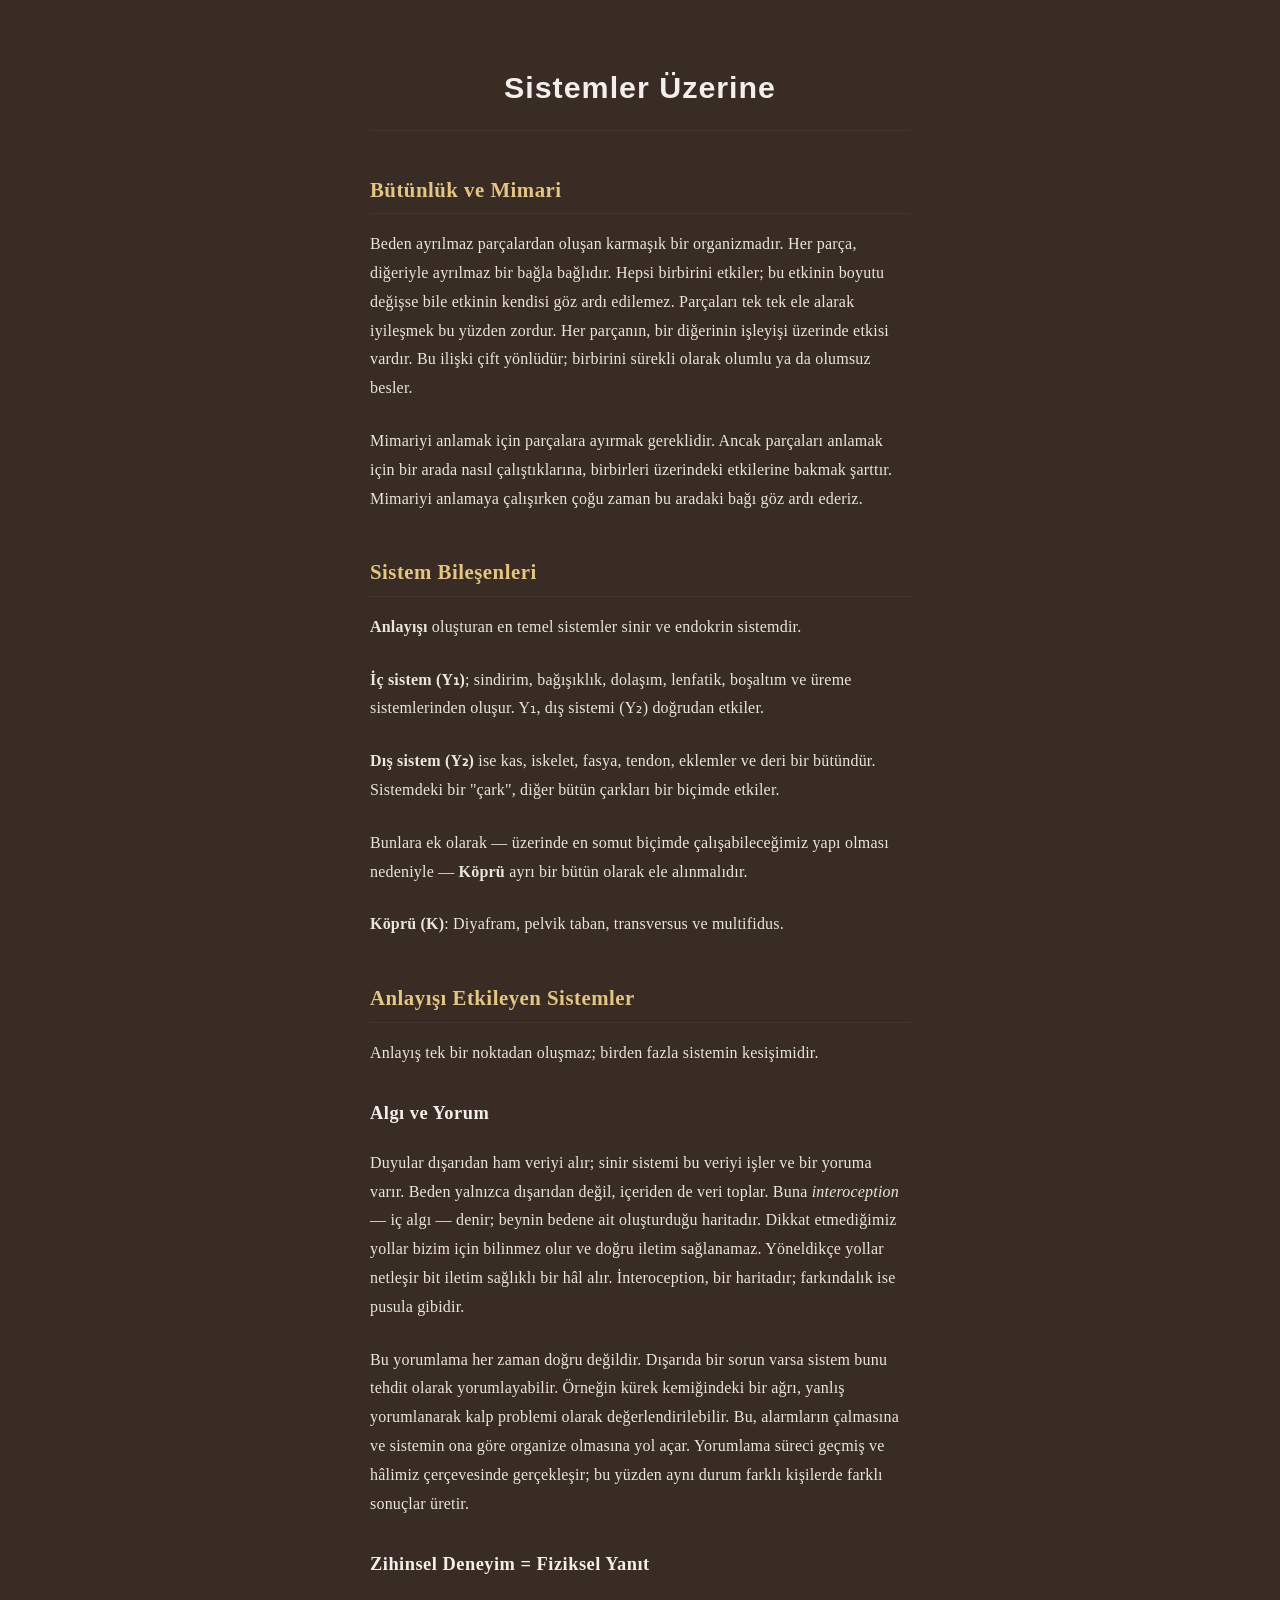
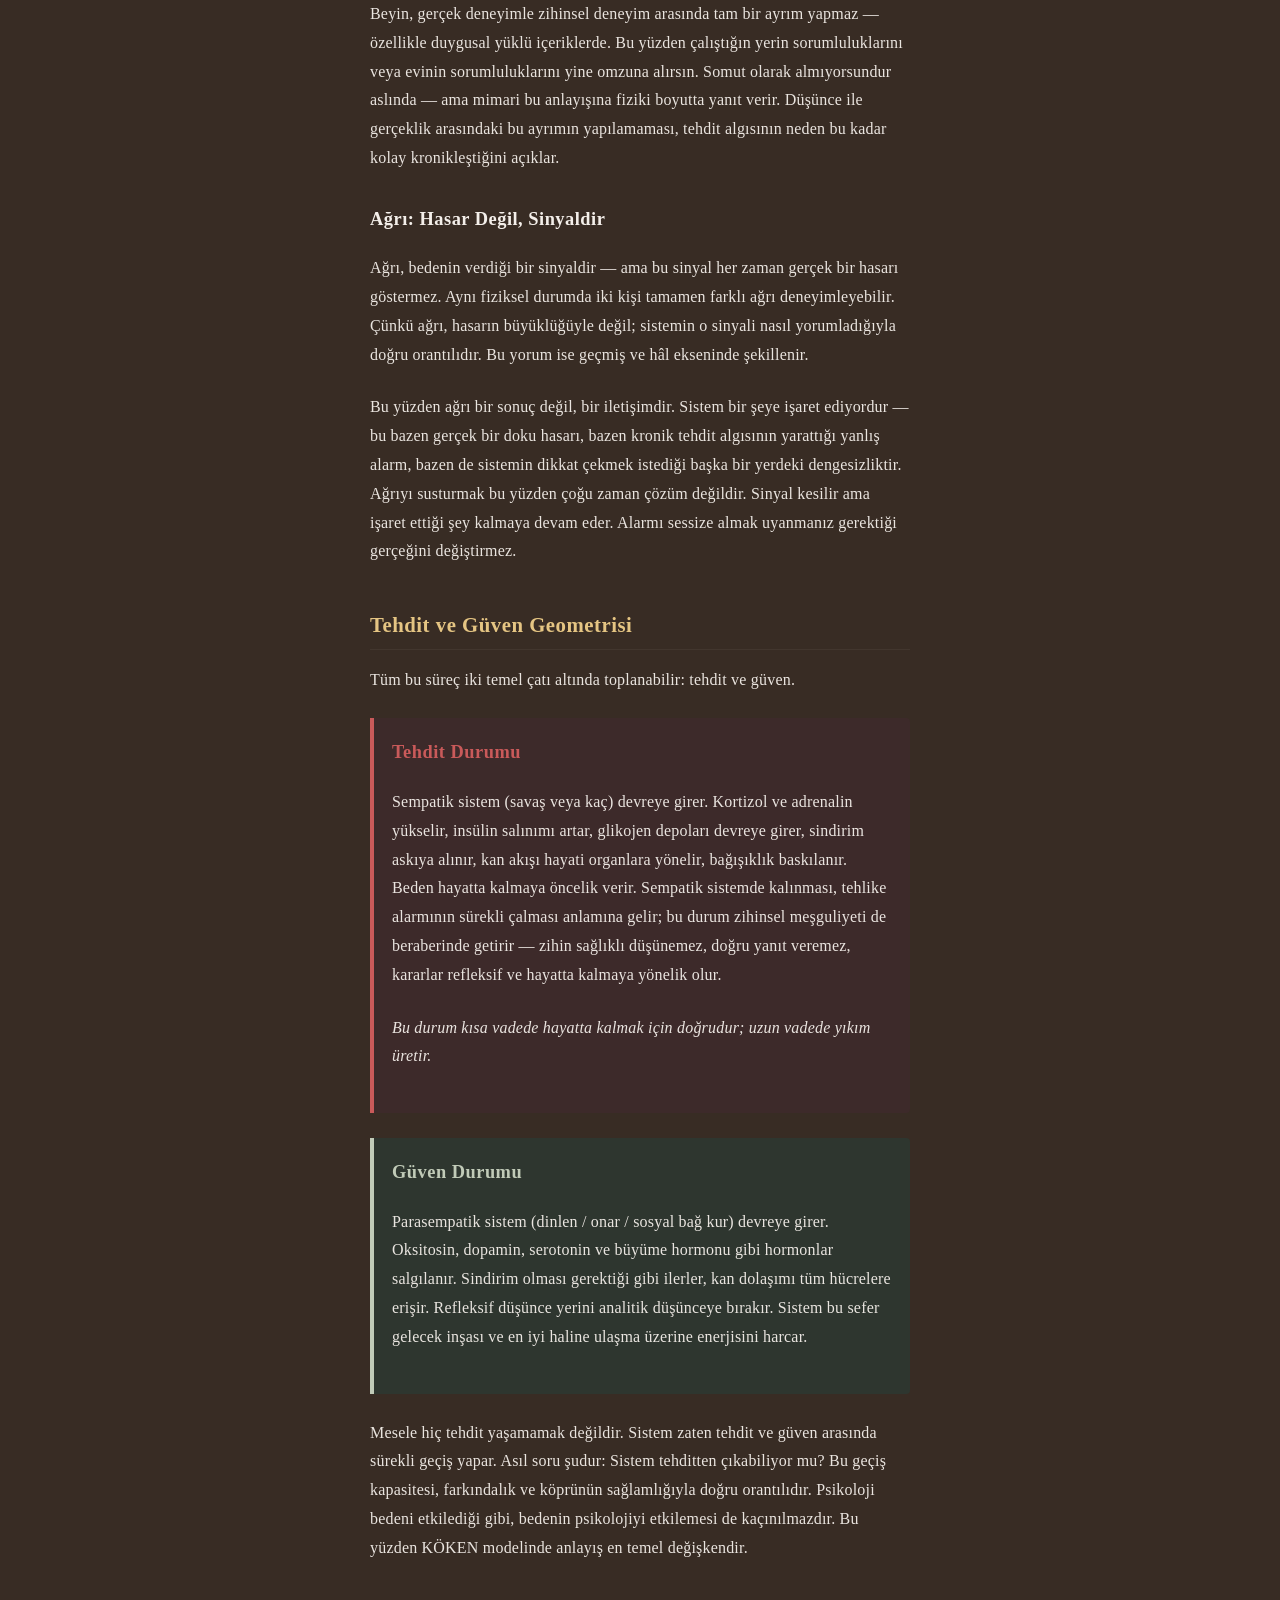
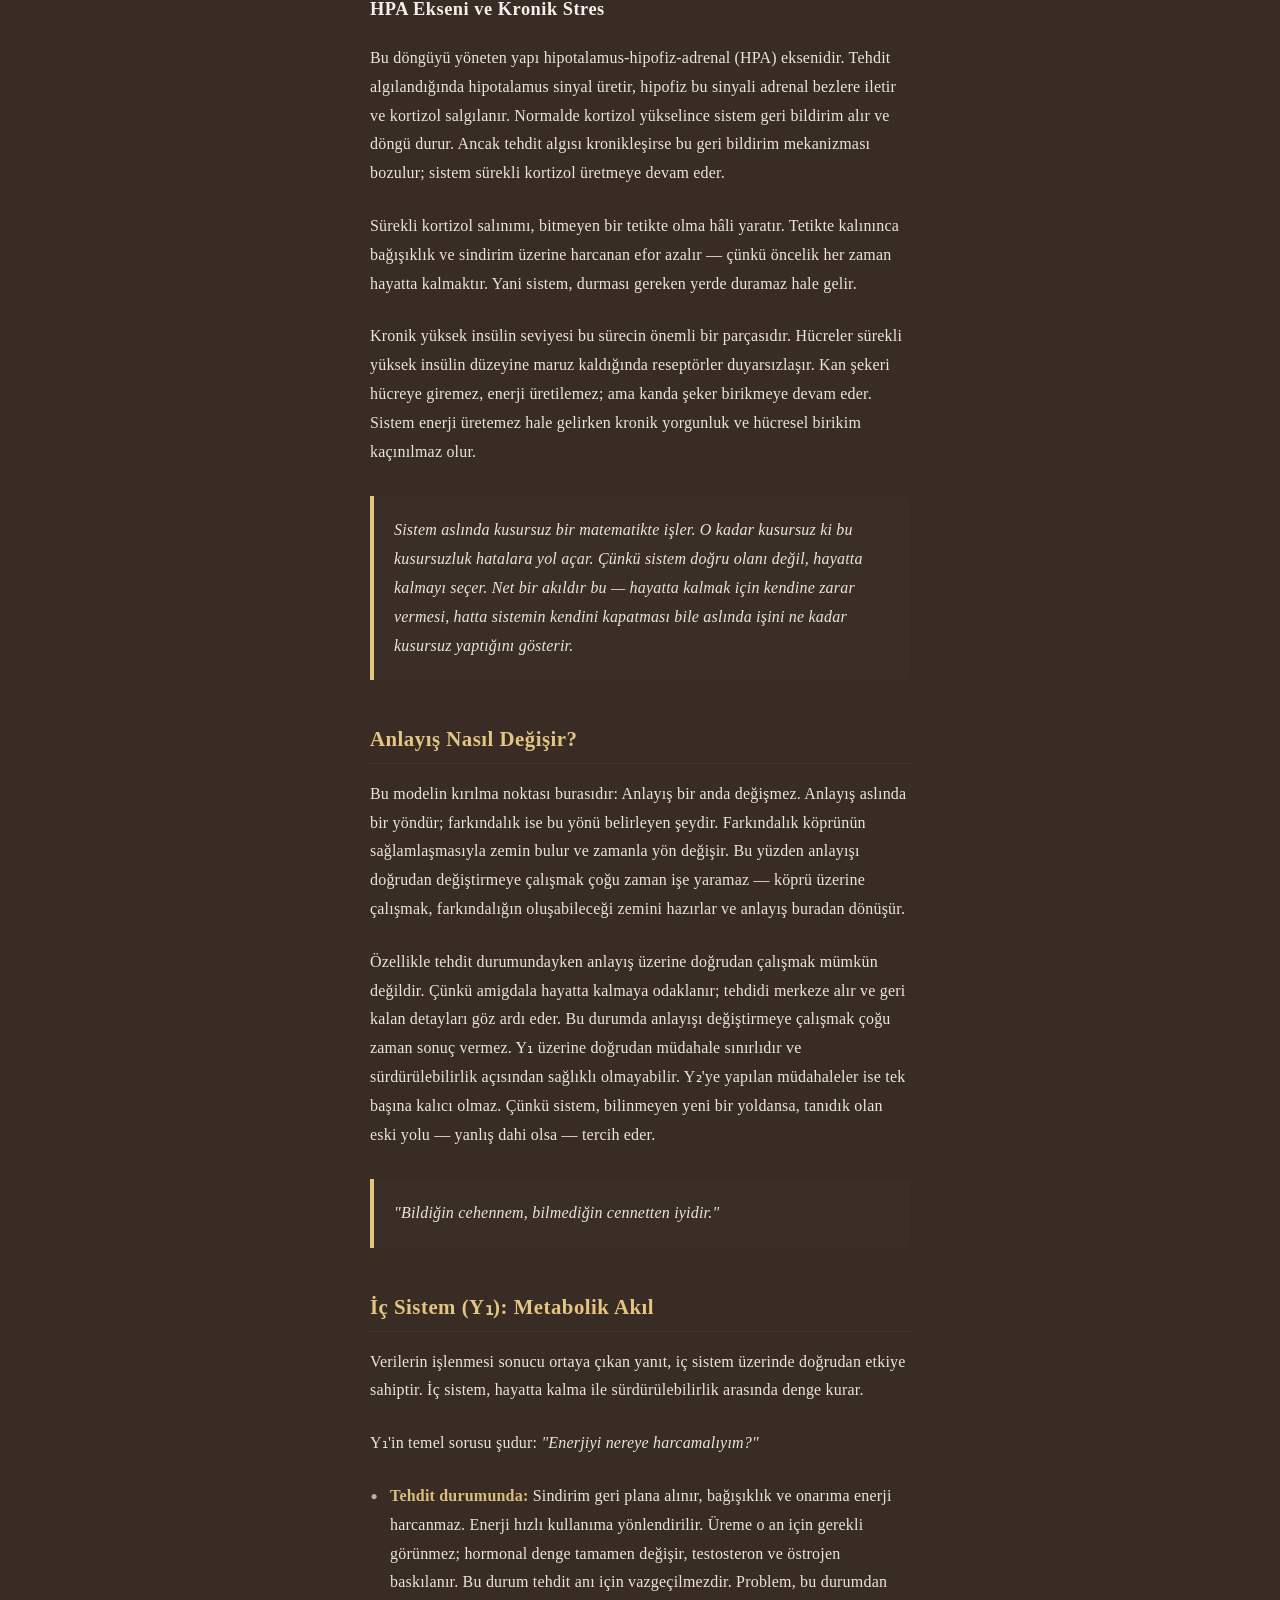
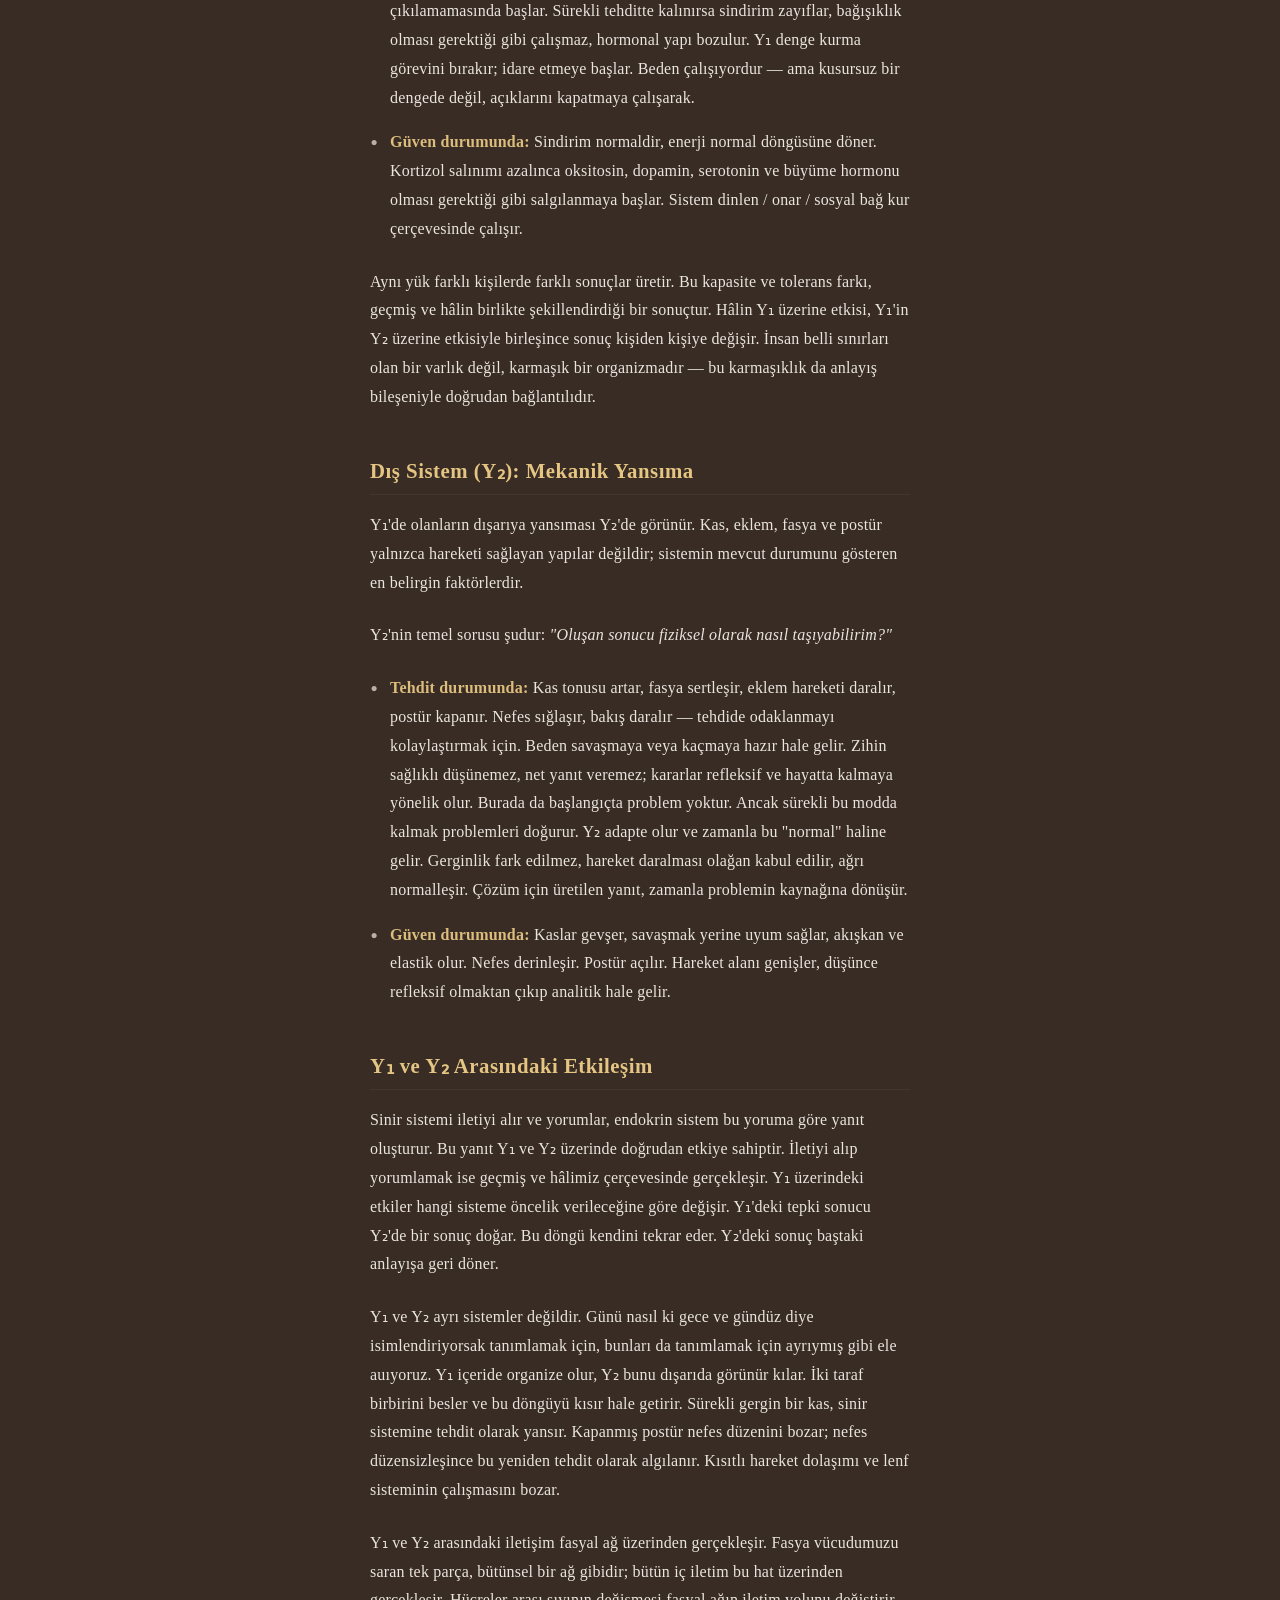
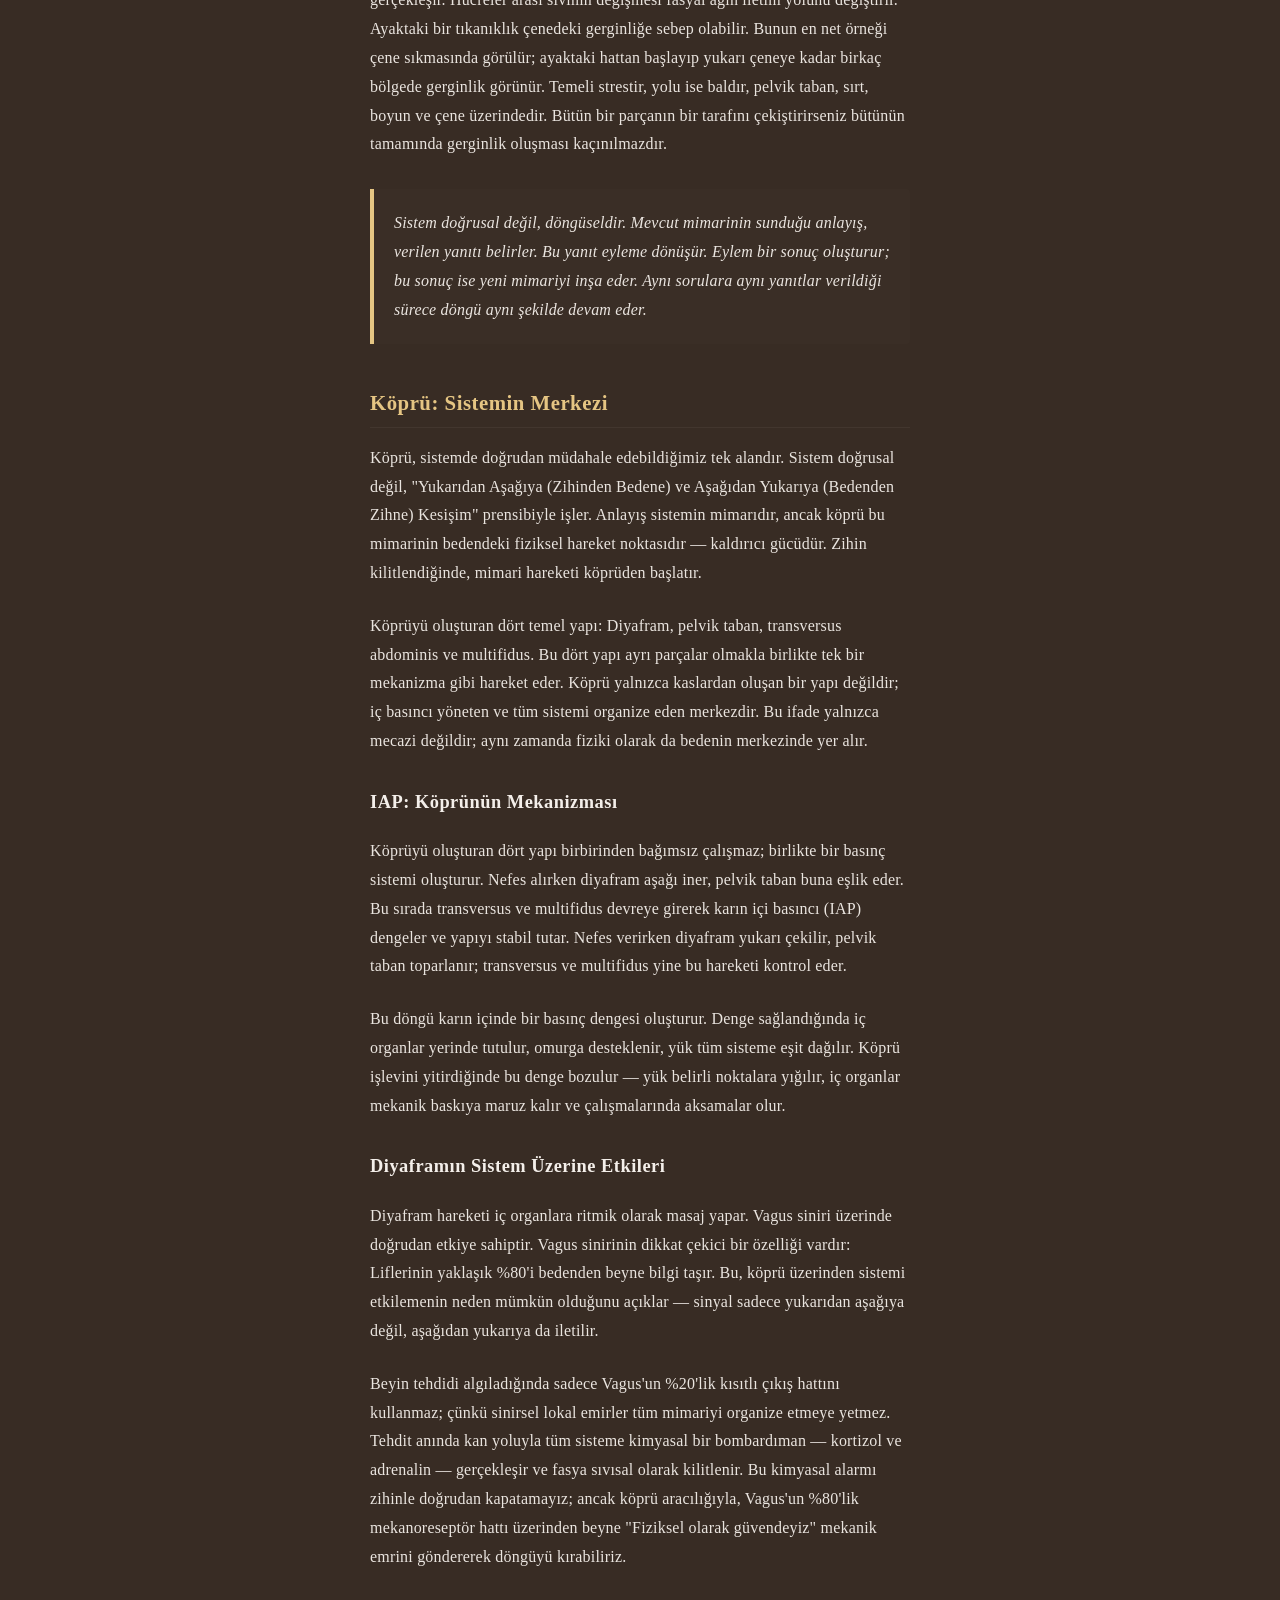
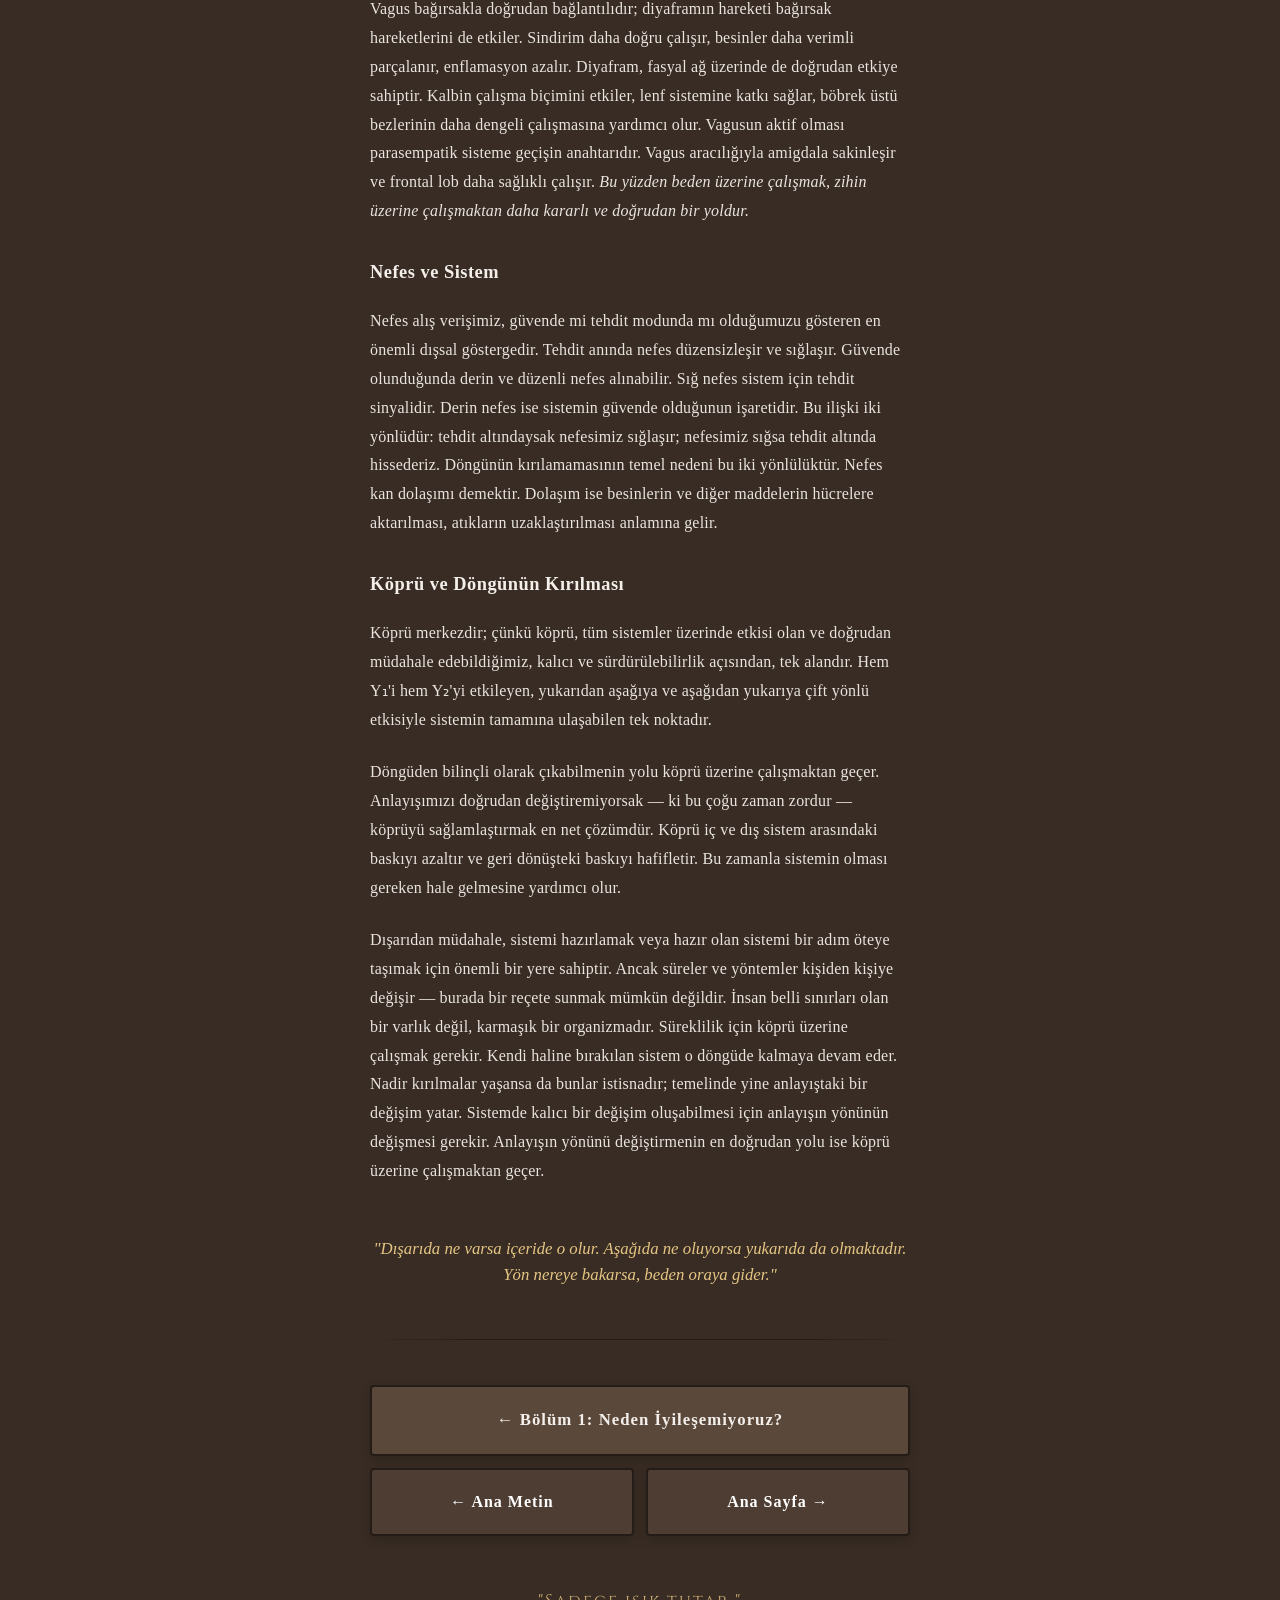
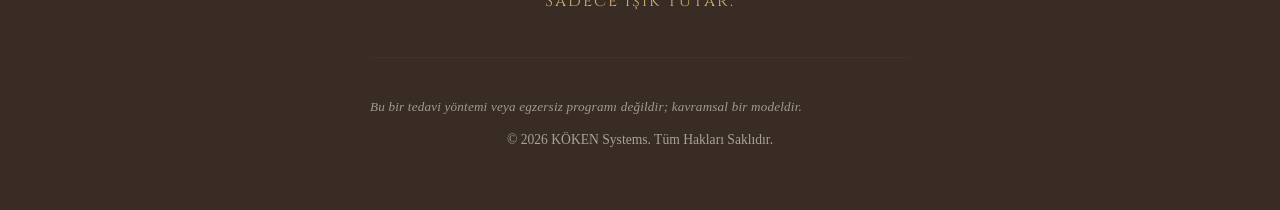
<file: koken-systems2.md.html>
<!DOCTYPE html>
<html lang="tr">
<head>
    <meta charset="UTF-8">
    <meta name="viewport" content="width=device-width, initial-scale=1.0">
    <title>KÖKEN — Sistemler Üzerine</title>
    
    <link href="https://fonts.googleapis.com/css2?family=Cinzel:wght@700&display=swap" rel="stylesheet">
    
    <style>
        :root {
            --bg-color: #382C24;
            --text-color: #F4EFEA;
            --accent-yellow: #E5C583;
            --threat-red: #C95A5A;
            --safety-green: #C1CBB8;
            --border-color: #42362E;
            --blockquote-bg: #3A2E26;
        }

        body {
            background-color: var(--bg-color);
            color: var(--text-color);
            font-family: 'Georgia', serif;
            line-height: 1.8;
            margin: 0;
            padding: 60px 24px;
            display: flex;
            justify-content: center;
            -webkit-font-smoothing: antialiased;
        }

        .container {
            max-width: 540px;
            width: 100%;
        }

        /* Navigasyon Alanları */
        .nav-row-next {
            margin: 45px 0 12px 0;
        }

        .nav-row {
            display: grid;
            grid-template-columns: 1fr 1fr;
            gap: 12px;
            margin: 0 0 20px 0;
        }

        .nav-link-main {
            display: block;
            text-align: center;
            background-color: #5A483B;
            color: #F4EFEA;
            padding: 18px 12px;
            text-decoration: none;
            border-radius: 4px;
            font-weight: bold;
            font-size: 1.05rem;
            border: 2px solid #251C17;
            letter-spacing: 1px;
            box-shadow: 0 4px 12px rgba(0, 0, 0, 0.15);
            transition: all 0.2s cubic-bezier(0.25, 0.8, 0.25, 1);
            -webkit-tap-highlight-color: transparent;
        }
        
        .nav-link {
            display: block;
            text-align: center;
            background-color: #4E3D32;
            color: #FFFFFF;
            padding: 18px 12px;
            text-decoration: none;
            border-radius: 4px;
            font-weight: bold;
            font-size: 1rem;
            border: 2px solid #251C17;
            letter-spacing: 1px;
            box-shadow: 0 4px 12px rgba(0, 0, 0, 0.15);
            transition: all 0.2s cubic-bezier(0.25, 0.8, 0.25, 1);
            -webkit-tap-highlight-color: transparent;
        }

        @media (min-width: 481px) {
            .nav-link:hover, .nav-link-main:hover {
                background-color: #251C17;
                color: #F4EFEA;
                transform: translateY(-2px);
                box-shadow: 0 6px 15px rgba(0, 0, 0, 0.25);
            }
        }
        
        .nav-link:active, .nav-link-main:active { 
            transform: scale(0.98); 
            background-color: #251C17; 
            box-shadow: 0 2px 6px rgba(0,0,0,0.2); 
        }

        /* Tipografi */
        h1 {
            font-family: -apple-system, BlinkMacSystemFont, "Segoe UI", Roboto, sans-serif;
            font-size: 1.9rem;
            font-weight: 700;
            border-bottom: 1px solid var(--border-color);
            padding-bottom: 15px;
            margin-top: 0;
            text-align: center;
            letter-spacing: 1px;
        }

        h2 {
            font-size: 1.3rem;
            font-weight: bold;
            color: var(--accent-yellow);
            margin-top: 40px;
            margin-bottom: 15px;
            border-bottom: 1px solid var(--border-color);
            padding-bottom: 5px;
            letter-spacing: 0.5px;
        }

        h3 {
            font-size: 1.15rem;
            font-weight: bold;
            margin-top: 30px;
            color: var(--text-color);
            letter-spacing: 0.5px;
        }

        p {
            margin-bottom: 24px;
            opacity: 0.95;
            letter-spacing: 0.2px;
            text-align: left;
        }

        ul {
            padding-left: 20px;
            margin-bottom: 24px;
            list-style-type: none;
        }

        li {
            margin-bottom: 16px;
            letter-spacing: 0.2px;
            position: relative;
            opacity: 0.95;
        }

        li::before {
            content: "•";
            color: #C2B8B0;
            font-weight: bold;
            font-size: 1.2rem;
            display: inline-block;
            width: 1em;
            margin-left: -1em;
            position: absolute;
            top: -2px;
        }

        li strong {
            color: var(--accent-yellow);
        }

        hr {
            border: 0;
            height: 1px;
            background: linear-gradient(to right, transparent, #251C17 20%, #251C17 80%, transparent);
            margin: 40px 0;
        }

        blockquote {
            background-color: var(--blockquote-bg);
            border-left: 4px solid var(--accent-yellow);
            margin: 30px 0;
            padding: 20px;
            border-radius: 0 4px 4px 0;
            font-style: italic;
        }

        blockquote p {
            margin: 0;
        }

        /* Renk Kartları ve Özel Sınıflar */
        .highlight-threat {
            border-left: 4px solid var(--threat-red);
            background-color: #3d2a2a;
            padding: 18px;
            border-radius: 0 4px 4px 0;
            margin-bottom: 25px;
        }

        .highlight-threat h3 {
            color: var(--threat-red);
            margin-top: 0;
        }

        .highlight-safety {
            border-left: 4px solid var(--safety-green);
            background-color: #2e362f;
            padding: 18px;
            border-radius: 0 4px 4px 0;
            margin-bottom: 25px;
        }

        .highlight-safety h3 {
            color: var(--safety-green);
            margin-top: 0;
        }

        .footer-quote {
            text-align: center;
            font-style: italic;
            color: var(--accent-yellow);
            margin: 50px 0;
            font-size: 1.05rem;
            line-height: 1.6;
        }

        /* Alt Alan Tasarımları */
        .math-motto {
            text-align: center;
            font-family: 'Cinzel', serif;
            font-size: 1.05rem;
            color: var(--accent-yellow);
            margin: 50px 0 25px 0;
            letter-spacing: 2px;
            opacity: 0.85;
        }

        .footer {
            text-align: center;
            margin-top: 40px;
            padding-top: 25px;
            border-top: 1px solid var(--border-color);
            font-size: 0.85rem;
            opacity: 0.6;
            line-height: 1.6;
        }
        
        @media (max-width: 480px) {
            body { padding: 45px 18px; }
            h1 { font-size: 1.6rem; }
            h2 { font-size: 1.15rem; }
            p { font-size: 1rem; }
            .nav-row { grid-template-columns: 1fr; }
            .nav-link, .nav-link-main { font-size: 0.95rem; padding: 16px 12px; }
            .math-motto { font-size: 0.95rem; margin: 40px 0 20px 0; }
        }
    </style>
</head>
<body>

<div class="container">

    <h1>Sistemler Üzerine</h1>

    <h2>Bütünlük ve Mimari</h2>
    <p>Beden ayrılmaz parçalardan oluşan karmaşık bir organizmadır. Her parça, diğeriyle ayrılmaz bir bağla bağlıdır. Hepsi birbirini etkiler; bu etkinin boyutu değişse bile etkinin kendisi göz ardı edilemez. Parçaları tek tek ele alarak iyileşmek bu yüzden zordur. Her parçanın, bir diğerinin işleyişi üzerinde etkisi vardır. Bu ilişki çift yönlüdür; birbirini sürekli olarak olumlu ya da olumsuz besler.</p>
    <p>Mimariyi anlamak için parçalara ayırmak gereklidir. Ancak parçaları anlamak için bir arada nasıl çalıştıklarına, birbirleri üzerindeki etkilerine bakmak şarttır. Mimariyi anlamaya çalışırken çoğu zaman bu aradaki bağı göz ardı ederiz.</p>

    <h2>Sistem Bileşenleri</h2>
    <p><strong>Anlayışı</strong> oluşturan en temel sistemler sinir ve endokrin sistemdir.</p> 
    <p><strong>İç sistem (Y₁)</strong>; sindirim, bağışıklık, dolaşım, lenfatik, boşaltım ve üreme sistemlerinden oluşur. Y₁, dış sistemi (Y₂) doğrudan etkiler.</p>
    <p><strong>Dış sistem (Y₂)</strong> ise kas, iskelet, fasya, tendon, eklemler ve deri bir bütündür. Sistemdeki bir "çark", diğer bütün çarkları bir biçimde etkiler.</p>
    <p>Bunlara ek olarak — üzerinde en somut biçimde çalışabileceğimiz yapı olması nedeniyle — <strong>Köprü</strong> ayrı bir bütün olarak ele alınmalıdır.</p> 
    <p><strong>Köprü (K)</strong>: Diyafram, pelvik taban, transversus ve multifidus.</p>

    <h2>Anlayışı Etkileyen Sistemler</h2>
    <p>Anlayış tek bir noktadan oluşmaz; birden fazla sistemin kesişimidir.</p>

    <h3>Algı ve Yorum</h3>
    <p>Duyular dışarıdan ham veriyi alır; sinir sistemi bu veriyi işler ve bir yoruma varır. Beden yalnızca dışarıdan değil, içeriden de veri toplar. Buna <em>interoception</em> — iç algı — denir; beynin bedene ait oluşturduğu haritadır. Dikkat etmediğimiz yollar bizim için bilinmez olur ve doğru iletim sağlanamaz. Yöneldikçe yollar netleşir bit iletim sağlıklı bir hâl alır. İnteroception, bir haritadır; farkındalık ise pusula gibidir.</p>
    <p>Bu yorumlama her zaman doğru değildir. Dışarıda bir sorun varsa sistem bunu tehdit olarak yorumlayabilir. Örneğin kürek kemiğindeki bir ağrı, yanlış yorumlanarak kalp problemi olarak değerlendirilebilir. Bu, alarmların çalmasına ve sistemin ona göre organize olmasına yol açar. Yorumlama süreci geçmiş ve hâlimiz çerçevesinde gerçekleşir; bu yüzden aynı durum farklı kişilerde farklı sonuçlar üretir.</p>

    <h3>Zihinsel Deneyim = Fiziksel Yanıt</h3>
    <p>Beyin, gerçek deneyimle zihinsel deneyim arasında tam bir ayrım yapmaz — özellikle duygusal yüklü içeriklerde. Bu yüzden çalıştığın yerin sorumluluklarını veya evinin sorumluluklarını yine omzuna alırsın. Somut olarak almıyorsundur aslında — ama mimari bu anlayışına fiziki boyutta yanıt verir. Düşünce ile gerçeklik arasındaki bu ayrımın yapılamaması, tehdit algısının neden bu kadar kolay kronikleştiğini açıklar.</p>

    <h3>Ağrı: Hasar Değil, Sinyaldir</h3>
    <p>Ağrı, bedenin verdiği bir sinyaldir — ama bu sinyal her zaman gerçek bir hasarı göstermez. Aynı fiziksel durumda iki kişi tamamen farklı ağrı deneyimleyebilir. Çünkü ağrı, hasarın büyüklüğüyle değil; sistemin o sinyali nasıl yorumladığıyla doğru orantılıdır. Bu yorum ise geçmiş ve hâl ekseninde şekillenir.</p>
    <p>Bu yüzden ağrı bir sonuç değil, bir iletişimdir. Sistem bir şeye işaret ediyordur — bu bazen gerçek bir doku hasarı, bazen kronik tehdit algısının yarattığı yanlış alarm, bazen de sistemin dikkat çekmek istediği başka bir yerdeki dengesizliktir. Ağrıyı susturmak bu yüzden çoğu zaman çözüm değildir. Sinyal kesilir ama işaret ettiği şey kalmaya devam eder. Alarmı sessize almak uyanmanız gerektiği gerçeğini değiştirmez.</p>

    <h2>Tehdit ve Güven Geometrisi</h2>
    <p>Tüm bu süreç iki temel çatı altında toplanabilir: tehdit ve güven.</p>

    <div class="highlight-threat">
        <h3>Tehdit Durumu</h3>
        <p>Sempatik sistem (savaş veya kaç) devreye girer. Kortizol ve adrenalin yükselir, insülin salınımı artar, glikojen depoları devreye girer, sindirim askıya alınır, kan akışı hayati organlara yönelir, bağışıklık baskılanır. Beden hayatta kalmaya öncelik verir. Sempatik sistemde kalınması, tehlike alarmının sürekli çalması anlamına gelir; bu durum zihinsel meşguliyeti de beraberinde getirir — zihin sağlıklı düşünemez, doğru yanıt veremez, kararlar refleksif ve hayatta kalmaya yönelik olur.</p>
        <p><em>Bu durum kısa vadede hayatta kalmak için doğrudur; uzun vadede yıkım üretir.</em></p>
    </div>

    <div class="highlight-safety">
        <h3>Güven Durumu</h3>
        <p>Parasempatik sistem (dinlen / onar / sosyal bağ kur) devreye girer. Oksitosin, dopamin, serotonin ve büyüme hormonu gibi hormonlar salgılanır. Sindirim olması gerektiği gibi ilerler, kan dolaşımı tüm hücrelere erişir. Refleksif düşünce yerini analitik düşünceye bırakır. Sistem bu sefer gelecek inşası ve en iyi haline ulaşma üzerine enerjisini harcar.</p>
    </div>

    <p>Mesele hiç tehdit yaşamamak değildir. Sistem zaten tehdit ve güven arasında sürekli geçiş yapar. Asıl soru şudur: Sistem tehditten çıkabiliyor mu? Bu geçiş kapasitesi, farkındalık ve köprünün sağlamlığıyla doğru orantılıdır. Psikoloji bedeni etkilediği gibi, bedenin psikolojiyi etkilemesi de kaçınılmazdır. Bu yüzden KÖKEN modelinde anlayış en temel değişkendir.</p>

    <h3>HPA Ekseni ve Kronik Stres</h3>
    <p>Bu döngüyü yöneten yapı hipotalamus-hipofiz-adrenal (HPA) eksenidir. Tehdit algılandığında hipotalamus sinyal üretir, hipofiz bu sinyali adrenal bezlere iletir ve kortizol salgılanır. Normalde kortizol yükselince sistem geri bildirim alır ve döngü durur. Ancak tehdit algısı kronikleşirse bu geri bildirim mekanizması bozulur; sistem sürekli kortizol üretmeye devam eder.</p>
    <p>Sürekli kortizol salınımı, bitmeyen bir tetikte olma hâli yaratır. Tetikte kalınınca bağışıklık ve sindirim üzerine harcanan efor azalır — çünkü öncelik her zaman hayatta kalmaktır. Yani sistem, durması gereken yerde duramaz hale gelir.</p>
    <p>Kronik yüksek insülin seviyesi bu sürecin önemli bir parçasıdır. Hücreler sürekli yüksek insülin düzeyine maruz kaldığında reseptörler duyarsızlaşır. Kan şekeri hücreye giremez, enerji üretilemez; ama kanda şeker birikmeye devam eder. Sistem enerji üretemez hale gelirken kronik yorgunluk ve hücresel birikim kaçınılmaz olur.</p>
    <blockquote>
        <p>Sistem aslında kusursuz bir matematikte işler. O kadar kusursuz ki bu kusursuzluk hatalara yol açar. Çünkü sistem doğru olanı değil, hayatta kalmayı seçer. Net bir akıldır bu — hayatta kalmak için kendine zarar vermesi, hatta sistemin kendini kapatması bile aslında işini ne kadar kusursuz yaptığını gösterir.</p>
    </blockquote>

    <h2>Anlayış Nasıl Değişir?</h2>
    <p>Bu modelin kırılma noktası burasıdır: Anlayış bir anda değişmez. Anlayış aslında bir yöndür; farkındalık ise bu yönü belirleyen şeydir. Farkındalık köprünün sağlamlaşmasıyla zemin bulur ve zamanla yön değişir. Bu yüzden anlayışı doğrudan değiştirmeye çalışmak çoğu zaman işe yaramaz — köprü üzerine çalışmak, farkındalığın oluşabileceği zemini hazırlar ve anlayış buradan dönüşür.</p>
    <p>Özellikle tehdit durumundayken anlayış üzerine doğrudan çalışmak mümkün değildir. Çünkü amigdala hayatta kalmaya odaklanır; tehdidi merkeze alır ve geri kalan detayları göz ardı eder. Bu durumda anlayışı değiştirmeye çalışmak çoğu zaman sonuç vermez. Y₁ üzerine doğrudan müdahale sınırlıdır ve sürdürülebilirlik açısından sağlıklı olmayabilir. Y₂'ye yapılan müdahaleler ise tek başına kalıcı olmaz. Çünkü sistem, bilinmeyen yeni bir yoldansa, tanıdık olan eski yolu — yanlış dahi olsa — tercih eder.</p>
    <blockquote>
    <p>"Bildiğin cehennem, bilmediğin cennetten iyidir."</p>
    </blockquote>

    <h2>İç Sistem (Y₁): Metabolik Akıl</h2>
    <p>Verilerin işlenmesi sonucu ortaya çıkan yanıt, iç sistem üzerinde doğrudan etkiye sahiptir. İç sistem, hayatta kalma ile sürdürülebilirlik arasında denge kurar.</p>
    <p>Y₁'in temel sorusu şudur: <em>"Enerjiyi nereye harcamalıyım?"</em></p>
    <ul>
        <li><strong>Tehdit durumunda:</strong> Sindirim geri plana alınır, bağışıklık ve onarıma enerji harcanmaz. Enerji hızlı kullanıma yönlendirilir. Üreme o an için gerekli görünmez; hormonal denge tamamen değişir, testosteron ve östrojen baskılanır. Bu durum tehdit anı için vazgeçilmezdir. Problem, bu durumdan çıkılamamasında başlar. Sürekli tehditte kalınırsa sindirim zayıflar, bağışıklık olması gerektiği gibi çalışmaz, hormonal yapı bozulur. Y₁ denge kurma görevini bırakır; idare etmeye başlar. Beden çalışıyordur — ama kusursuz bir dengede değil, açıklarını kapatmaya çalışarak.</li>
        <li><strong>Güven durumunda:</strong> Sindirim normaldir, enerji normal döngüsüne döner. Kortizol salınımı azalınca oksitosin, dopamin, serotonin ve büyüme hormonu olması gerektiği gibi salgılanmaya başlar. Sistem dinlen / onar / sosyal bağ kur çerçevesinde çalışır.</li>
    </ul>
    <p>Aynı yük farklı kişilerde farklı sonuçlar üretir. Bu kapasite ve tolerans farkı, geçmiş ve hâlin birlikte şekillendirdiği bir sonuçtur. Hâlin Y₁ üzerine etkisi, Y₁'in Y₂ üzerine etkisiyle birleşince sonuç kişiden kişiye değişir. İnsan belli sınırları olan bir varlık değil, karmaşık bir organizmadır — bu karmaşıklık da anlayış bileşeniyle doğrudan bağlantılıdır.</p>

    <h2>Dış Sistem (Y₂): Mekanik Yansıma</h2>
    <p>Y₁'de olanların dışarıya yansıması Y₂'de görünür. Kas, eklem, fasya ve postür yalnızca hareketi sağlayan yapılar değildir; sistemin mevcut durumunu gösteren en belirgin faktörlerdir.</p>
    <p>Y₂'nin temel sorusu şudur: <em>"Oluşan sonucu fiziksel olarak nasıl taşıyabilirim?"</em></p>
    <ul>
        <li><strong>Tehdit durumunda:</strong> Kas tonusu artar, fasya sertleşir, eklem hareketi daralır, postür kapanır. Nefes sığlaşır, bakış daralır — tehdide odaklanmayı kolaylaştırmak için. Beden savaşmaya veya kaçmaya hazır hale gelir. Zihin sağlıklı düşünemez, net yanıt veremez; kararlar refleksif ve hayatta kalmaya yönelik olur. Burada da başlangıçta problem yoktur. Ancak sürekli bu modda kalmak problemleri doğurur. Y₂ adapte olur ve zamanla bu "normal" haline gelir. Gerginlik fark edilmez, hareket daralması olağan kabul edilir, ağrı normalleşir. Çözüm için üretilen yanıt, zamanla problemin kaynağına dönüşür.</li>
        <li><strong>Güven durumunda:</strong> Kaslar gevşer, savaşmak yerine uyum sağlar, akışkan ve elastik olur. Nefes derinleşir. Postür açılır. Hareket alanı genişler, düşünce refleksif olmaktan çıkıp analitik hale gelir.</li>
    </ul>

    <h2>Y₁ ve Y₂ Arasındaki Etkileşim</h2>
    <p>Sinir sistemi iletiyi alır ve yorumlar, endokrin sistem bu yoruma göre yanıt oluşturur. Bu yanıt Y₁ ve Y₂ üzerinde doğrudan etkiye sahiptir. İletiyi alıp yorumlamak ise geçmiş ve hâlimiz çerçevesinde gerçekleşir. Y₁ üzerindeki etkiler hangi sisteme öncelik verileceğine göre değişir. Y₁'deki tepki sonucu Y₂'de bir sonuç doğar. Bu döngü kendini tekrar eder. Y₂'deki sonuç baştaki anlayışa geri döner.</p>
    <p>Y₁ ve Y₂ ayrı sistemler değildir. Günü nasıl ki gece ve gündüz diye isimlendiriyorsak tanımlamak için, bunları da tanımlamak için ayrıymış gibi ele auıyoruz. Y₁ içeride organize olur, Y₂ bunu dışarıda görünür kılar. İki taraf birbirini besler ve bu döngüyü kısır hale getirir. Sürekli gergin bir kas, sinir sistemine tehdit olarak yansır. Kapanmış postür nefes düzenini bozar; nefes düzensizleşince bu yeniden tehdit olarak algılanır. Kısıtlı hareket dolaşımı ve lenf sisteminin çalışmasını bozar.</p>
    <p>Y₁ ve Y₂ arasındaki iletişim fasyal ağ üzerinden gerçekleşir. Fasya vücudumuzu saran tek parça, bütünsel bir ağ gibidir; bütün iç iletim bu hat üzerinden gerçekleşir. Hücreler arası sıvının değişmesi fasyal ağın iletim yolunu değiştirir. Ayaktaki bir tıkanıklık çenedeki gerginliğe sebep olabilir. Bunun en net örneği çene sıkmasında görülür; ayaktaki hattan başlayıp yukarı çeneye kadar birkaç bölgede gerginlik görünür. Temeli strestir, yolu ise baldır, pelvik taban, sırt, boyun ve çene üzerindedir. Bütün bir parçanın bir tarafını çekiştirirseniz bütünün tamamında gerginlik oluşması kaçınılmazdır.</p>
    <blockquote>
        <p>Sistem doğrusal değil, döngüseldir. Mevcut mimarinin sunduğu anlayış, verilen yanıtı belirler. Bu yanıt eyleme dönüşür. Eylem bir sonuç oluşturur; bu sonuç ise yeni mimariyi inşa eder. Aynı sorulara aynı yanıtlar verildiği sürece döngü aynı şekilde devam eder.</p>
    </blockquote>

    <h2>Köprü: Sistemin Merkezi</h2>
    <p>Köprü, sistemde doğrudan müdahale edebildiğimiz tek alandır. Sistem doğrusal değil, "Yukarıdan Aşağıya (Zihinden Bedene) ve Aşağıdan Yukarıya (Bedenden Zihne) Kesişim" prensibiyle işler. Anlayış sistemin mimarıdır, ancak köprü bu mimarinin bedendeki fiziksel hareket noktasıdır — kaldırıcı gücüdür. Zihin kilitlendiğinde, mimari hareketi köprüden başlatır.</p>
    <p>Köprüyü oluşturan dört temel yapı: Diyafram, pelvik taban, transversus abdominis ve multifidus. Bu dört yapı ayrı parçalar olmakla birlikte tek bir mekanizma gibi hareket eder. Köprü yalnızca kaslardan oluşan bir yapı değildir; iç basıncı yöneten ve tüm sistemi organize eden merkezdir. Bu ifade yalnızca mecazi değildir; aynı zamanda fiziki olarak da bedenin merkezinde yer alır.</p>

    <h3>IAP: Köprünün Mekanizması</h3>
    <p>Köprüyü oluşturan dört yapı birbirinden bağımsız çalışmaz; birlikte bir basınç sistemi oluşturur. Nefes alırken diyafram aşağı iner, pelvik taban buna eşlik eder. Bu sırada transversus ve multifidus devreye girerek karın içi basıncı (IAP) dengeler ve yapıyı stabil tutar. Nefes verirken diyafram yukarı çekilir, pelvik taban toparlanır; transversus ve multifidus yine bu hareketi kontrol eder.</p>
    <p>Bu döngü karın içinde bir basınç dengesi oluşturur. Denge sağlandığında iç organlar yerinde tutulur, omurga desteklenir, yük tüm sisteme eşit dağılır. Köprü işlevini yitirdiğinde bu denge bozulur — yük belirli noktalara yığılır, iç organlar mekanik baskıya maruz kalır ve çalışmalarında aksamalar olur.</p>

    <h3>Diyaframın Sistem Üzerine Etkileri</h3>
    <p>Diyafram hareketi iç organlara ritmik olarak masaj yapar. Vagus siniri üzerinde doğrudan etkiye sahiptir. Vagus sinirinin dikkat çekici bir özelliği vardır: Liflerinin yaklaşık %80'i bedenden beyne bilgi taşır. Bu, köprü üzerinden sistemi etkilemenin neden mümkün olduğunu açıklar — sinyal sadece yukarıdan aşağıya değil, aşağıdan yukarıya da iletilir.</p>
    <p>Beyin tehdidi algıladığında sadece Vagus'un %20'lik kısıtlı çıkış hattını kullanmaz; çünkü sinirsel lokal emirler tüm mimariyi organize etmeye yetmez. Tehdit anında kan yoluyla tüm sisteme kimyasal bir bombardıman — kortizol ve adrenalin — gerçekleşir ve fasya sıvısal olarak kilitlenir. Bu kimyasal alarmı zihinle doğrudan kapatamayız; ancak köprü aracılığıyla, Vagus'un %80'lik mekanoreseptör hattı üzerinden beyne "Fiziksel olarak güvendeyiz" mekanik emrini göndererek döngüyü kırabiliriz.</p>
    <p>Vagus bağırsakla doğrudan bağlantılıdır; diyaframın hareketi bağırsak hareketlerini de etkiler. Sindirim daha doğru çalışır, besinler daha verimli parçalanır, enflamasyon azalır. Diyafram, fasyal ağ üzerinde de doğrudan etkiye sahiptir. Kalbin çalışma biçimini etkiler, lenf sistemine katkı sağlar, böbrek üstü bezlerinin daha dengeli çalışmasına yardımcı olur. Vagusun aktif olması parasempatik sisteme geçişin anahtarıdır. Vagus aracılığıyla amigdala sakinleşir ve frontal lob daha sağlıklı çalışır. <em>Bu yüzden beden üzerine çalışmak, zihin üzerine çalışmaktan daha kararlı ve doğrudan bir yoldur.</em></p>

    <h3>Nefes ve Sistem</h3>
    <p>Nefes alış verişimiz, güvende mi tehdit modunda mı olduğumuzu gösteren en önemli dışsal göstergedir. Tehdit anında nefes düzensizleşir ve sığlaşır. Güvende olunduğunda derin ve düzenli nefes alınabilir. Sığ nefes sistem için tehdit sinyalidir. Derin nefes ise sistemin güvende olduğunun işaretidir. Bu ilişki iki yönlüdür: tehdit altındaysak nefesimiz sığlaşır; nefesimiz sığsa tehdit altında hissederiz. Döngünün kırılamamasının temel nedeni bu iki yönlülüktür. Nefes kan dolaşımı demektir. Dolaşım ise besinlerin ve diğer maddelerin hücrelere aktarılması, atıkların uzaklaştırılması anlamına gelir.</p>

    <h3>Köprü ve Döngünün Kırılması</h3>
    <p>Köprü merkezdir; çünkü köprü, tüm sistemler üzerinde etkisi olan ve doğrudan müdahale edebildiğimiz, kalıcı ve sürdürülebilirlik açısından, tek alandır. Hem Y₁'i hem Y₂'yi etkileyen, yukarıdan aşağıya ve aşağıdan yukarıya çift yönlü etkisiyle sistemin tamamına ulaşabilen tek noktadır.</p>
    <p>Döngüden bilinçli olarak çıkabilmenin yolu köprü üzerine çalışmaktan geçer. Anlayışımızı doğrudan değiştiremiyorsak — ki bu çoğu zaman zordur — köprüyü sağlamlaştırmak en net çözümdür. Köprü iç ve dış sistem arasındaki baskıyı azaltır ve geri dönüşteki baskıyı hafifletir. Bu zamanla sistemin olması gereken hale gelmesine yardımcı olur.</p>
    <p>Dışarıdan müdahale, sistemi hazırlamak veya hazır olan sistemi bir adım öteye taşımak için önemli bir yere sahiptir. Ancak süreler ve yöntemler kişiden kişiye değişir — burada bir reçete sunmak mümkün değildir. İnsan belli sınırları olan bir varlık değil, karmaşık bir organizmadır. Süreklilik için köprü üzerine çalışmak gerekir. Kendi haline bırakılan sistem o döngüde kalmaya devam eder. Nadir kırılmalar yaşansa da bunlar istisnadır; temelinde yine anlayıştaki bir değişim yatar. Sistemde kalıcı bir değişim oluşabilmesi için anlayışın yönünün değişmesi gerekir. Anlayışın yönünü değiştirmenin en doğrudan yolu ise köprü üzerine çalışmaktan geçer.</p>

    <div class="footer-quote">
        "Dışarıda ne varsa içeride o olur. Aşağıda ne oluyorsa yukarıda da olmaktadır.<br>Yön nereye bakarsa, beden oraya gider."
    </div>

    <hr class="section-divider">

    <div class="nav-row-next">
        <a href="koken-systems1.html" class="nav-link-main">&larr; Bölüm 1: Neden İyileşemiyoruz?</a>
    </div>

    <div class="nav-row">
        <a href="koken-systems.md.html" class="nav-link">&#8592; Ana Metin</a>
        <a href="index.html" class="nav-link">Ana Sayfa &#8594;</a>
    </div>

    <div class="math-motto">"Sadece ışık tutar."</div>
    
    <div class="footer">
        <p style="font-size: 0.82rem; margin-bottom: 12px; font-style: italic;">
            Bu bir tedavi yöntemi veya egzersiz programı değildir; kavramsal bir modeldir.
        </p>
        © 2026 KÖKEN Systems. Tüm Hakları Saklıdır.
    </div>

</div> </body>
</html>
</file>
